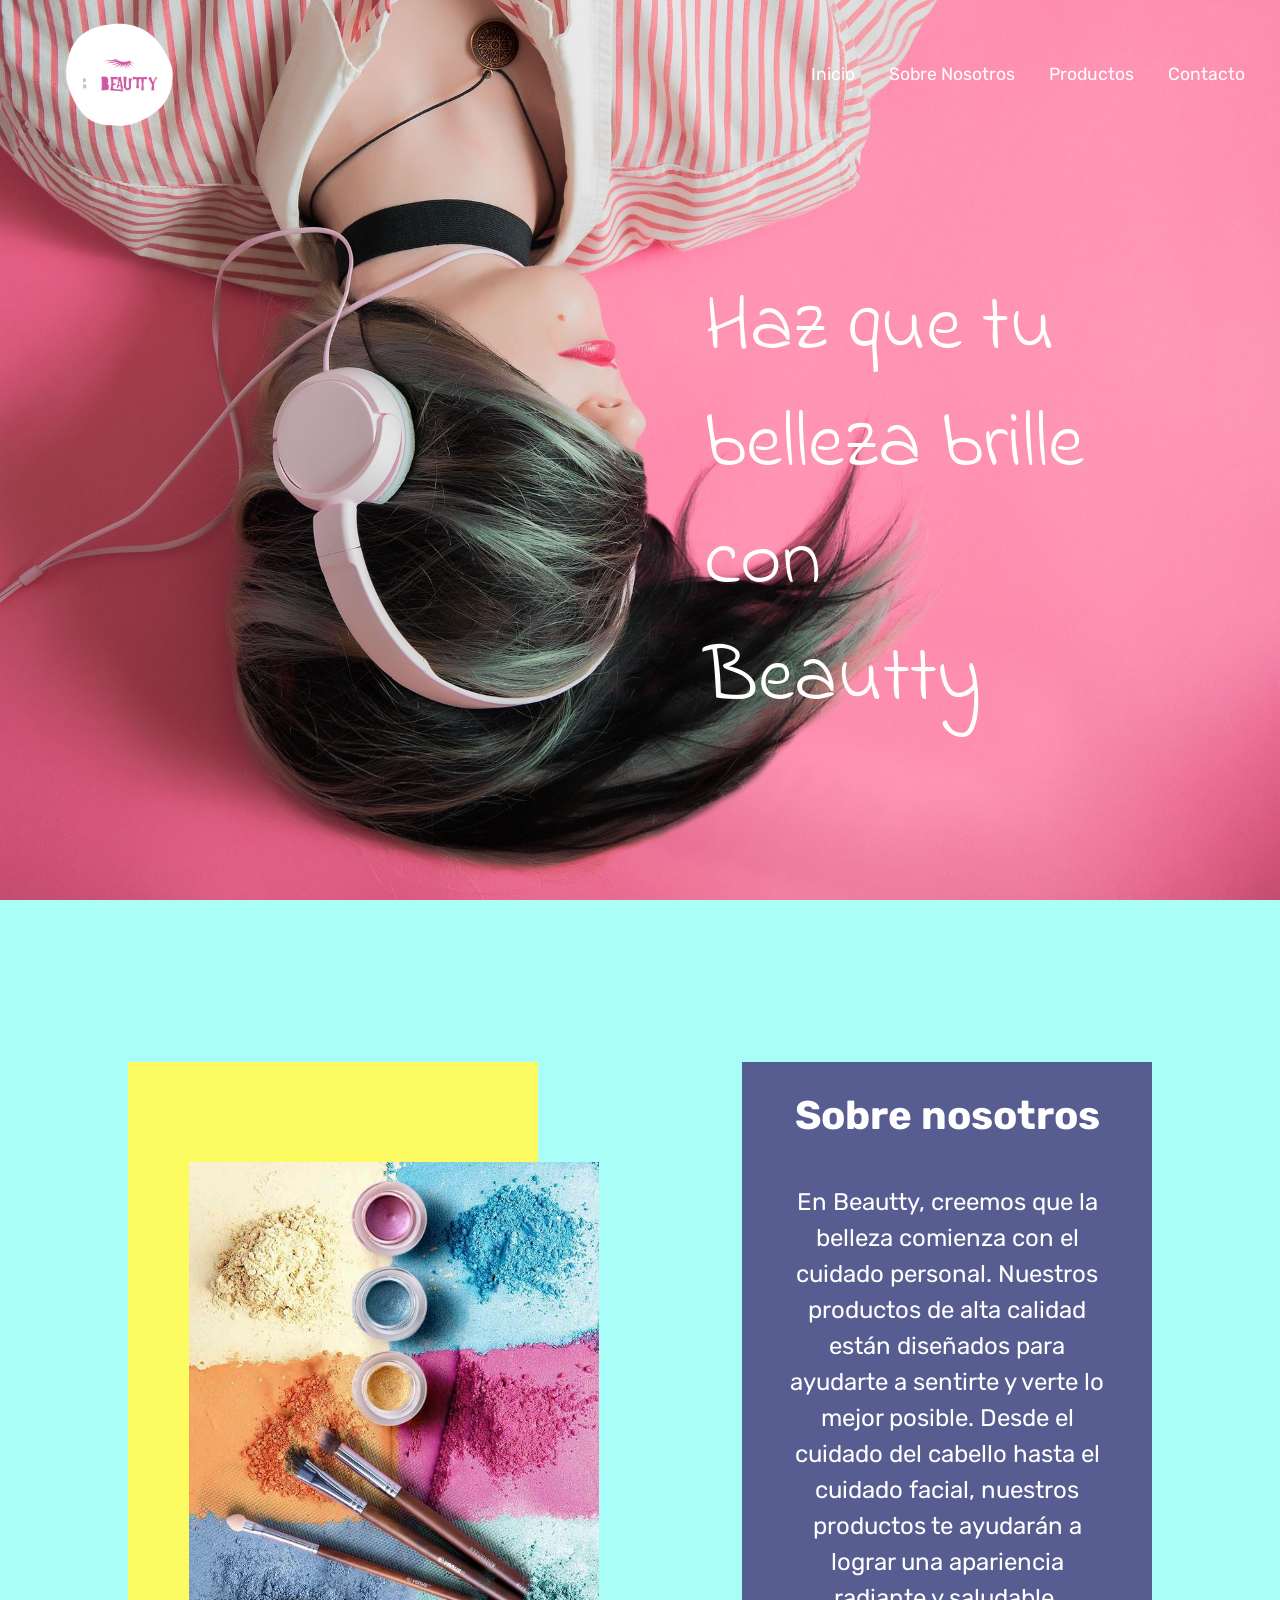
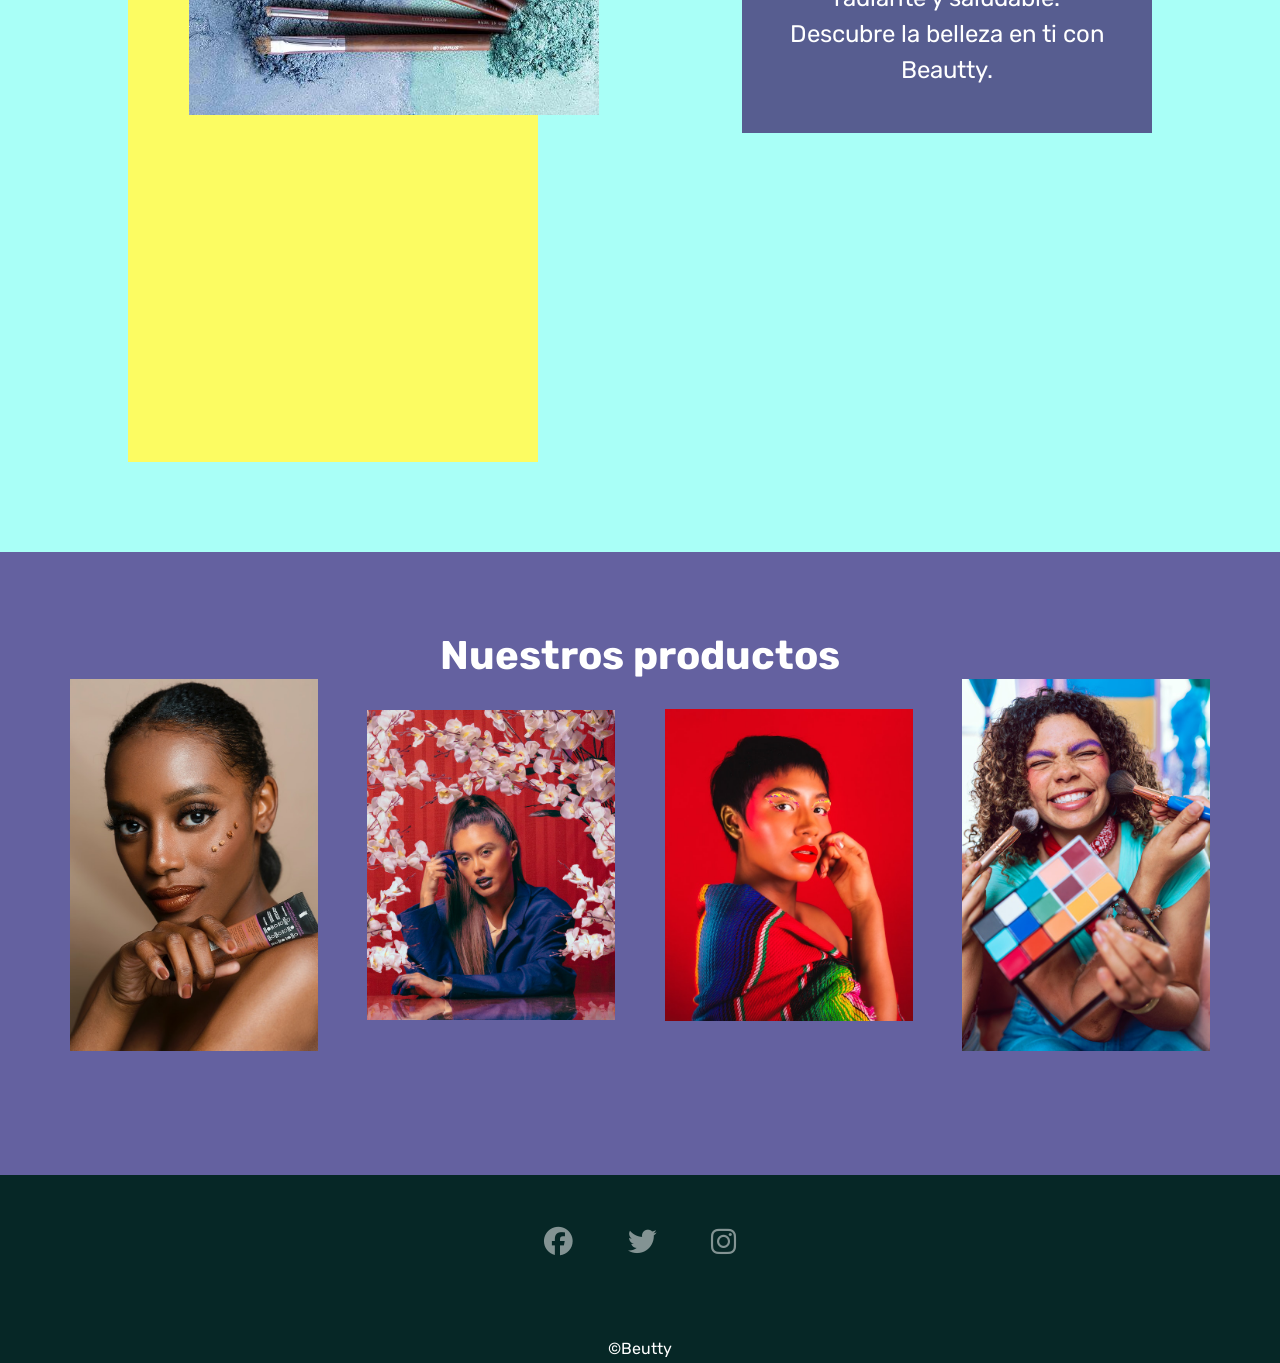
<file: index.html>
<!DOCTYPE html>
<html>
<head>
	<meta charset="utf-8">
	<meta name="viewport" content="width=device-width, initial-scale=1">
	<link rel="preconnect" href="https://fonts.googleapis.com">
	<link rel="preconnect" href="https://fonts.gstatic.com" crossorigin>
	<link href="https://fonts.googleapis.com/css2?family=Rubik:ital,wght@0,300;0,400;0,500;0,600;0,700;1,300;1,400;1,500;1,600;1,700&display=swap" rel="stylesheet">
	<link rel="icon" href="assets/images/maquillaje.png">
	<link rel="preconnect" href="https://fonts.googleapis.com">
	<link rel="preconnect" href="https://fonts.gstatic.com" crossorigin>
	<link href="https://fonts.googleapis.com/css2?family=Indie+Flower&family=Rubik:ital,wght@0,300;0,400;0,500;0,600;0,700;1,300;1,400;1,500;1,600;1,700&display=swap" rel="stylesheet">
	<link rel="stylesheet" type="text/css" href="https://cdnjs.cloudflare.com/ajax/libs/font-awesome/6.4.0/css/all.min.css">
	<link rel="stylesheet" type="text/css" href="style.css">
	
	<title>Beautty</title>
</head>
<body>
	<header class="cabecera">
		<div class="superior">
			<img  class="logo" src="assets/images/logo.png">
			<nav class="menu">
				<a href="#">Inicio</a>
				<a href="#">Sobre Nosotros</a>
				<a href="#">Productos</a>
				<a href="#">Contacto</a>
			</nav>
		</div>
		<div class="center">
			<p class="slogan">Haz que tu belleza brille con Beautty</p>
		</div>
	</header>
	<main>
		<section class="nosotros">
			<div class="contenedor">
				<div class="contenedorNosotros">
					<div class="left">
						<img src="assets/images/nosotros.jpg">
					</div>
					<div class="right">
						<h4>Sobre nosotros</h4>
						<p>En Beautty, creemos que la belleza comienza con el cuidado personal. Nuestros productos de alta calidad están diseñados para ayudarte a sentirte y verte lo mejor posible. Desde el cuidado del cabello hasta el cuidado facial, nuestros productos te ayudarán a lograr una apariencia radiante y saludable. Descubre la belleza en ti con Beautty.</p>
					</div>
				</div>
			</div>
		</section>
		<section class="productos">
			<h3>Nuestros productos</h3>
			<div class="contenedorProductos">
				<div class="card">
					<img src="assets/images/1.jpg">
					<div class="caracteristica">
						<p>Base y correctores</p>
						<p>diseñados para mejorar la apariencia de la piel, cubrir imperfecciones y unificar el tono de la piel.</p>
					</div>
				</div>
				<div class="card">
					<img src="assets/images/2.jpg">
					<div class="caracteristica">
						<p>Labiales y glosses</p>
						<p>diseñados para mejorar la apariencia de los labios y crear una variedad de looks y estilos.</p>
					</div>
				</div>
				<div class="card">
					<img src="assets/images/3.jpg">
					<div class="caracteristica">
						<p>Sombras y delineadores de ojos</p>
						<p>diseñados para resaltar los ojos y crear una variedad de looks y estilos.</p>
					</div>
				</div>
				<div class="card">
					<img src="assets/images/4.jpg">
					<div class="caracteristica">
						<p>Rubor y bronceadores</p>
						<p>diseñados para resaltar los pómulos y dar un aspecto saludable y radiante a la piel.</p>
					</div>
				</div>
			</div>
		</section>
	</main>
	<footer>
		<div class="redes">
			<a href="#"><i class="fa-brands fa-facebook"></i></a>
			<a href="#"><i class="fa-brands fa-twitter"></i></a>
			<a href="#"><i class="fa-brands fa-instagram"></i></a>
		</div>
		<p>&copy;Beutty</p>
	</footer>
</body>
</html>
</file>
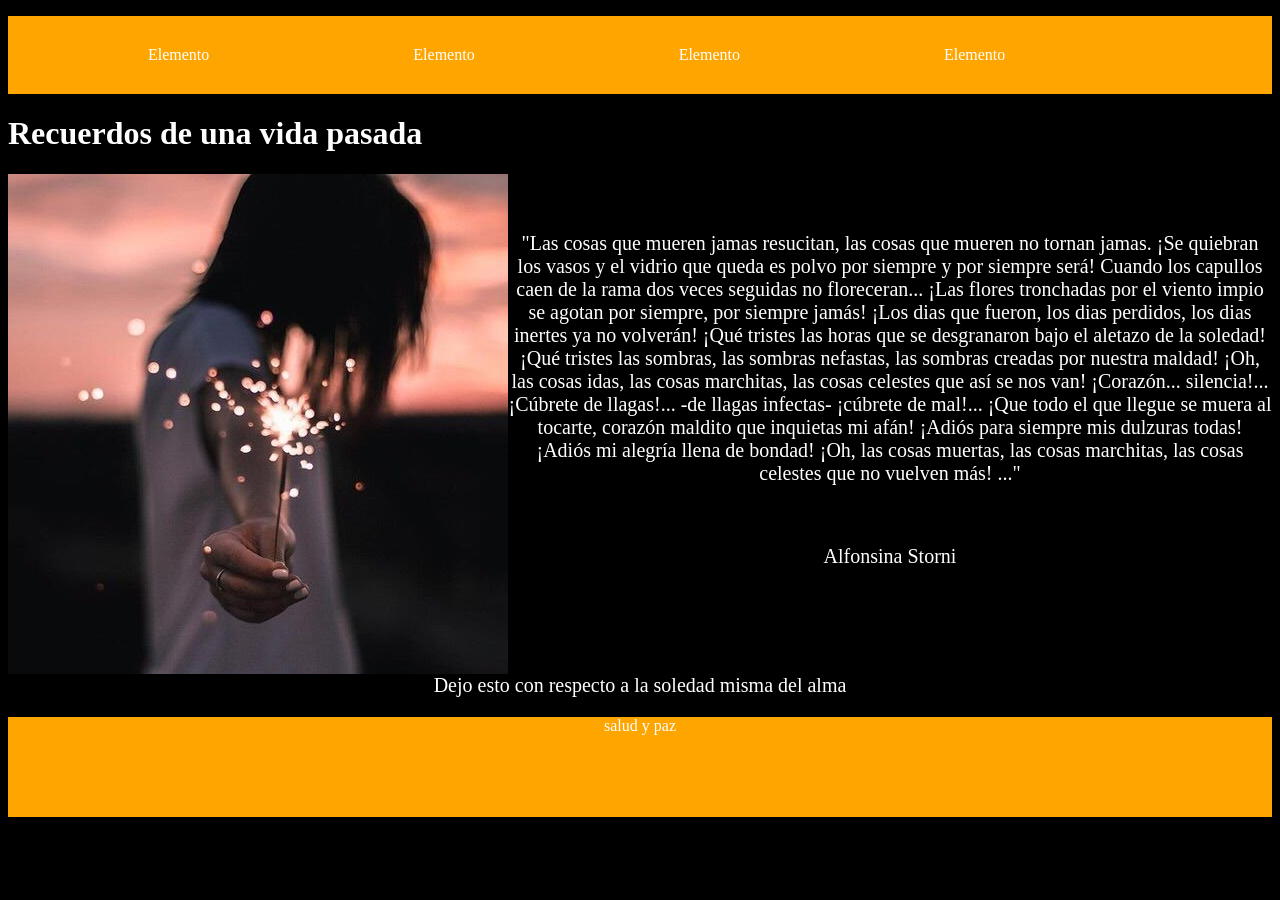
<file: pagina2/index.html>
<!DOCTYPE html>
<html>
<head>
 <style type="text/css">
 *{

 	margin: 0px
 	padding 0px;
 }
 
  body{

 	background-color: black;
 }  

    .menu{

    	background-color: orange;
    	padding: 0px;
 		margin: 0px;
    	    }

    .cabecera{

    	color: white;
    }
 	.menu ul {

 		list-style: none;


 		

 	}

 	

 	.contenido {

 		color: white;
 	}

 	.menu ul li{
 		display: inline-block;

 	}

 	.principal ul li a{

 		text-decoration: none;
 		color:white;
 		display: block;
 		padding: 30px 100px;

 	}

 	.contenido .poema p{


 	 font-size:20px;
 	 text-align: center;
   margin-top: 60px;

 	}

 	.principal ul li a:hover{
 		background-color: yellow;
 	}

 	.imagen {

 		float: left;
 	}
 	.pie p{

 		background-color: orange;
 		clear: left;
 		text-align: center;
 		color: white;
 		margin-bottom: 0px;
 		padding 0px;
 		height: 100px;
 	}
  .texto {
    clear: left;
  }

  .poema{
    margin-top: 80px;
  }
 </style>
	<title>Mi Pagina</title>
</head>
<body>
  <div class="principal">
  	<div class="menu">
  		<ul>
  			<li><a href="#">Elemento</a></li>
  			<li><a href="#">Elemento</a></li>
  			<li><a href="#">Elemento</a></li>
  			<li><a href="#">Elemento</a></li>
  		</ul>
  	</div>
  	<div class="cabecera">
  		<h1>Recuerdos de una vida pasada</h1>
  		<img class="imagen" src="imagen.jpg">
  	</div>
  	<div class="contenido">
  		<div class="poema">
      <p>"Las cosas que mueren jamas resucitan, 
las cosas que mueren no tornan jamas. 
¡Se quiebran los vasos y el vidrio que queda 
es polvo por siempre y por siempre será! 

Cuando los capullos caen de la rama 
dos veces seguidas no floreceran... 
¡Las flores tronchadas por el viento impio 
se agotan por siempre, por siempre jamás! 

¡Los dias que fueron, los dias perdidos, 
los dias inertes ya no volverán! 
¡Qué tristes las horas que se desgranaron 
bajo el aletazo de la soledad! 

¡Qué tristes las sombras, las sombras nefastas, 
las sombras creadas por nuestra maldad! 
¡Oh, las cosas idas, las cosas marchitas, 
las cosas celestes que así se nos van! 

¡Corazón... silencia!... ¡Cúbrete de llagas!... 
-de llagas infectas- ¡cúbrete de mal!... 
¡Que todo el que llegue se muera al tocarte, 
corazón maldito que inquietas mi afán! 

¡Adiós para siempre mis dulzuras todas! 
¡Adiós mi alegría llena de bondad! 
¡Oh, las cosas muertas, las cosas marchitas, 
las cosas celestes que no vuelven más! ..."</p>
  <p>Alfonsina Storni</p>
     <div class="texto"> <p>Dejo esto con respecto a la soledad misma del alma</p></div>
        
</div>

  	</div>
  	<div class="pie">
  		<p>salud y paz</p>
  	</div>
  </div>
</body>
</html>
</file>
<file: style.css>
*{
	margin: 0;
	padding: 0;
	box-sizing: border-box;
}

body{
	font-family: 'Rubik', sans-serif;
	font-size: 16px;
}

/*----------------Estilo cabecera-------------------------*/

.cabecera{
	position: relative;
	width: 100%;
	max-width: 2250px;
	height: 100vh;
	background-color: #ff90b3;
	background-image: url('assets/images/bg.jpg');
	background-size:cover;
	background-position: center;
	background-repeat: no-repeat;
	margin: auto;
}


.logo{

	width:196px;
	height:128px;
}

.superior{
	display: flex;
	flex-direction: row;
	justify-content: space-between;
	align-items: center;
	flex-wrap: wrap;
	padding: 10px 20px;
}


.menu{


}

.menu a{
	margin: 0 15px;
	text-decoration: none;
	color: #fff;
	font-size: 1.1em;
}

.menu a:hover{

	text-decoration: underline;
}

.slogan{
	font-family: 'Indie Flower', cursive;
	color: #fff;
	font-size: 5em;
	width: 30%;
	position: absolute;
	left: 55%;
	top: 30%;
}




/* ****************** estilo main************************** */

/*----------------- sobre nosotros---------------------------*/

main{
	background-color: #A9FFF7;
	width: 100%;
	height: auto;
}

.nosotros{
	width: 100%;
	height: auto;
	padding:162px 0 90px;
}
.contenedor{

	width: 80%;
	background-color: #A9FFF7;
	margin: auto;
}

.contenedorNosotros{

	display: flex;
	flex-direction: row;
	justify-content: space-between;
	align-items: flex-start;
}

.left{

	width: 40%;
	min-height:1000px;
	height: auto;
	background-color: #FCFC62;
	position:relative;
}

.left img{
	position: absolute;
	left: 15%;
	top: 10%;
	width: 100%;
}

.right{

	width: 40%;
	min-height: 500px;
	height: auto;
	background-color: #575D90;
	padding: 30px;
	color: #fff;
	text-align: center;
}


.right h4{

	font-size: 2.5em;
	margin-bottom: 30px;
	
}


.right p {

	font-size: 1.5em;
	padding: 15px;
	line-height: 1.5;
}

/*-----------------Estilos productos---------------*/

.productos{

	width: 100%;
	background-color: #6461A0;
	padding: 80px 0 120px;

}

.productos h3{
	font-size: 2.5em;
	color: #fff;
	text-align: center;
}

.contenedorProductos{

	display: flex;
	justify-content: space-evenly;
	align-items: center;
	flex-direction: row;
	flex-wrap: wrap;
	padding: 0 20px;

}

.card{

	width: 20%;
	height: auto;
	position: relative;
}

.card img{

	width: 100%;
}

.caracteristica{
	position: absolute;
	top: 0;
	left: 0;
	display: flex;
	flex-direction: column;
	justify-content: center;
	align-items: center;
	padding: 0 20px;
	width: 100%;
	height: 0;
	opacity: 0;
	transition: 1.2s;
	background-color: rgb(83 19 30 / 53%);
	text-align: center;
}

.caracteristica p:nth-child(1){

	color: #fff;
	font-weight: bold;
	margin-bottom: 20px;
	font-size: 1.6em;
}

.caracteristica p:nth-child(2){

	color: #fff;
	font-size: 1.3em;
}

.card:hover .caracteristica{

	height:100%;
	opacity: 1;
}


/************* Estilos footer **************************/
footer{
	background-color: #062726;
	padding: 50px 0 0;
	display: flex;
	justify-content: space-around;
	flex-direction: column;
	align-items: center;
}

.redes{
	margin: auto;
	display: flex;
	width: 15%;
	justify-content: space-between;
	flex-direction: row;
	padding-bottom:80px ;
}

.redes a{
	color: #fff;
	font-size: 1.8em;
	opacity: 0.5;
}

.redes a:hover{
	opacity: 1;
}

footer > p{

	color: #fff;
	padding-bottom: 5px;
}


/*------------- Media query ------------------------*/




@media (max-width: 1400px) {

	.left img{
		position: absolute;
		left: 15%;
		top: 10%;
		width: 100%;
	}

 }


@media (max-width: 1200px) {

	.contenedorNosotros{

		align-items:center;
	}
}


@media (max-width: 800px) {

	.slogan{
		font-family: 'Indie Flower', cursive;
		text-align: center;
		color: #fff;
		font-size: 5em;
		width: 90%;
		position: absolute;
		left:5%;
		top: 20%;
	}	

	.menu{

		width: 95%;
		display: flex;
		flex-direction: column;
		align-items: center;
	}

	.menu a{

		margin: 10px 0;
	}


	.contenedorNosotros{

		display: flex;
		flex-direction:column;
		justify-content: center;
		align-items:center;
	}

	.left{

		width: 80%;
		height: auto;
		background-color: #FCFC62;
}

	.left img{
		width: 100%;
	}

	.right{

		width: 80%;
		height: auto;
		background-color: #575D90;
		padding: 30px;
		color: #fff;
		text-align: center;
		margin: 20px 0;
	}



	.contenedorProductos{

		display: flex;
		justify-content: space-evenly;
		align-items: center;
		flex-direction: row;
		flex-wrap: wrap;
		padding: 0 20px;

	}

	.card{

		width: 40%;
		height: auto;
		position: relative;
	}

	.redes{
		width: 80%;
	}


}


@media (max-width: 768px) { 

	.slogan{
		font-size: 3em;
		width: 90%;
		position: static;
		text-align: center;
	}

 }

@media (max-width: 576px) { 

	.slogan{
		font-size: 3em;
		width: 90%;
		position: static;
		text-align: center;
	}

	.left{

		width: 95%;
	}

	.left img{
		width: 100%;
		position: static;
	}

	.right{

		width: 99%;
	}

	.cabecera {

		display: flex;
		flex-direction: column;
		justify-content: space-evenly;
	}

	.right h4{

		font-size: 1.5em;
		margin-bottom: 30px;
	
	}

	.contenedor{

		width: 90%;
	}


	.right p {

		font-size: 1.2em;
		padding: 15px;
		line-height: 1.5;
	}


	.card{

		width: 80%;
		height: auto;
		position: relative;
	}


 }


 @media (max-width: 300px){


	.caracteristica p:nth-child(1){

		color: #fff;
		font-weight: bold;
		margin-bottom: 20px;
		font-size: 1.3em;
	}

	.caracteristica p:nth-child(2){

		color: #fff;
		font-size: 1.15em;
}


 }
</file>
